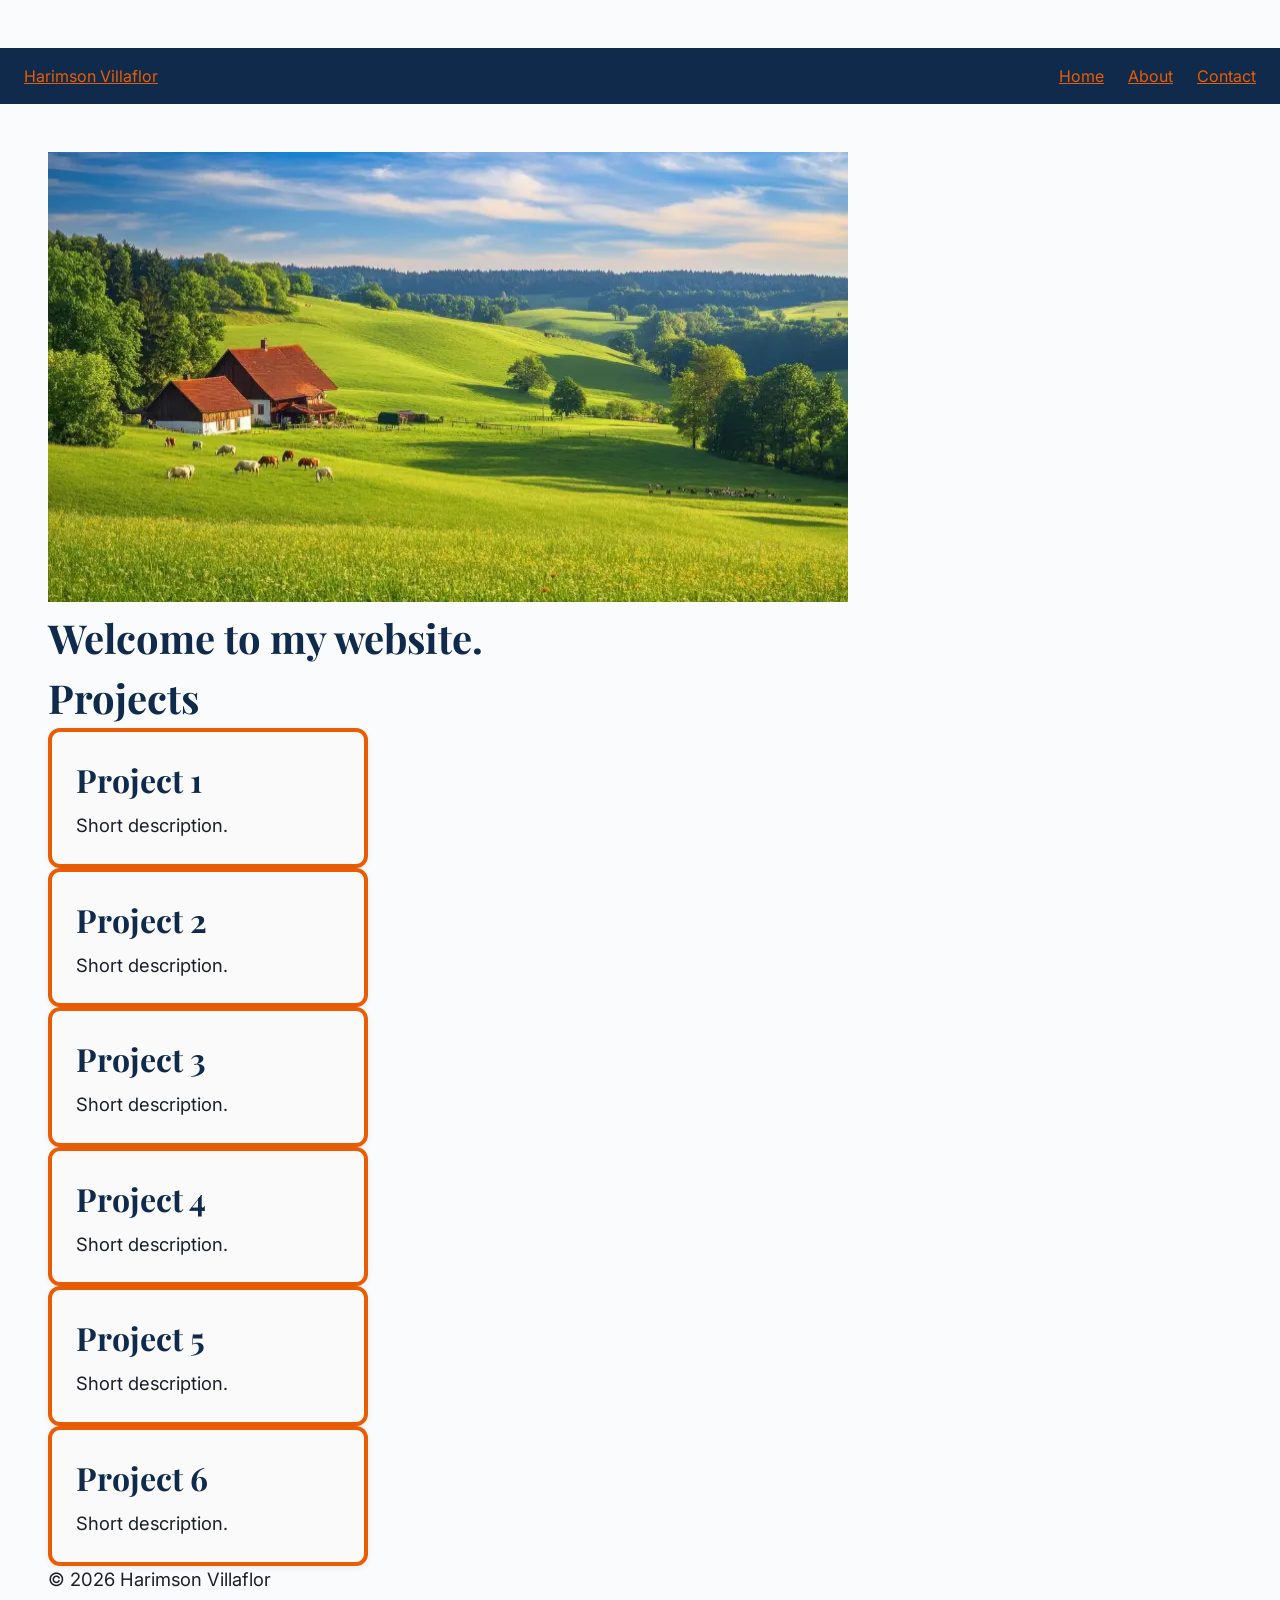
<file: index.html>
<!DOCTYPE html>
<html lang="en">
<head>
<meta charset="UTF-8">
<meta name="viewport" content="width=device-width, initial-scale=1">
<title>Home | Your Name</title>
<meta name="description" content="This is the index page that is pushed to github.com using VSCode terminal.">
<link rel="canonical" href="https://github.com/kiniakoangaccount/module-2-semantic/blob/main/index.html">
<link rel="preconnect" href="https://fonts.googleapis.com">
<link
href="https://fonts.googleapis.com/css2?family=Inter:wght@400;600&family=Playfair+Display:wght@700&display=swap" rel="stylesheet">
<link rel="stylesheet" href="styles.css">
<!-- Open Graph -->
<meta property="og:type" content="website">
<meta property="og:title" content="Home | Harimson Villaflor">
<meta property="og:description" content="This is the index page.">
<meta property="og:image" content="https://github.com/kiniakoangaccount/module-2-semantic/tree/main/assets/countryside-md.jpg">
<meta property="og:url" content="https://github.com/kiniakoangaccount/module-2-semantic/blob/main/index.html">
<!-- Twitter Card -->
<meta name="twitter:card" content="summary_large_image">
</head>
<body>
<header class="site-header">
<a href="index.html" class="logo">Harimson Villaflor</a>
<nav>
<ul class="nav-links">
<li><a href="index.html">Home</a></li>
<li><a href="about.html">About</a></li>
<li><a href="contact.html">Contact</a></li>
</ul>
</nav>
</header>
<main>
    <picture>
<source type="image/webp"
srcset="assets/countryside-sm.webp 400w,
assets/countryside-md.webp 800w,
assets/countryside-lg.webp 1600w"
sizes="(max-width: 600px) 90vw, 800px">
<img src="assets/hero-md.jpg"
alt="Descriptive alt text for what is in the photo"
width="800" height="450"
loading="lazy">
</picture>
<article>
<h2>Welcome to my website.</h2>
</article>
</main>

<section class="projects">
<h2>Projects</h2>
<div class="grid">
<article class="card"><h3>Project 1</h3><p>Short description.</p></article>
<article class="card"><h3>Project 2</h3><p>Short description.</p></article>
<article class="card"><h3>Project 3</h3><p>Short description.</p></article>
<article class="card"><h3>Project 4</h3><p>Short description.</p></article>
<article class="card"><h3>Project 5</h3><p>Short description.</p></article>
<article class="card"><h3>Project 6</h3><p>Short description.</p></article>
</div>
</section>

<footer>
<p>&copy; 2026 Harimson Villaflor</p>
</footer>
</body>
</html>
</file>
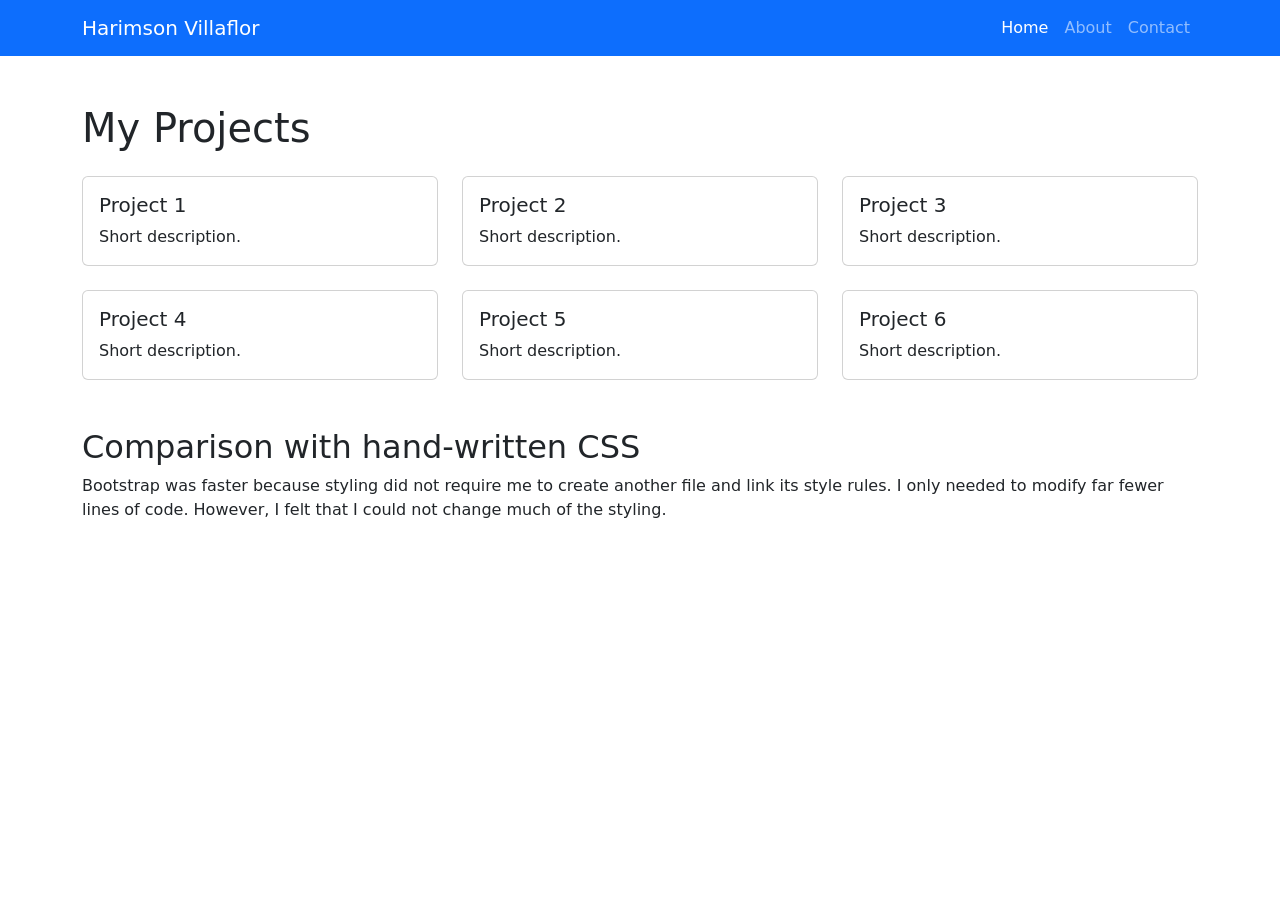
<file: bootstrap-demo/index.html>
<!doctype html>
<html lang="en">
  <head>
    <meta charset="utf-8">
    <meta name="viewport" content="width=device-width, initial-scale=1">
    <meta name="description" content="A responsive Bootstrap 5 project grid demo.">
    <title>Bootstrap Demo | Harimson Villaflor</title>
    <link
      href="https://cdn.jsdelivr.net/npm/bootstrap@5.3.3/dist/css/bootstrap.min.css"
      rel="stylesheet">
  </head>
  <body>
    <nav class="navbar navbar-expand-md navbar-dark bg-primary">
      <div class="container">
        <a class="navbar-brand" href="#">Harimson Villaflor</a>

        <button class="navbar-toggler" type="button" data-bs-toggle="collapse" data-bs-target="#nav" aria-controls="nav" aria-expanded="false" aria-label="Toggle navigation">
          <span class="navbar-toggler-icon"></span>
        </button>

        <div class="collapse navbar-collapse" id="nav">
          <ul class="navbar-nav ms-auto">
            <li class="nav-item"><a class="nav-link active" aria-current="page" href="#home">Home</a></li>
            <li class="nav-item"><a class="nav-link" href="#about">About</a></li>
            <li class="nav-item"><a class="nav-link" href="#contact">Contact</a></li>
          </ul>
        </div>
      </div>
    </nav>

    <main id="home" class="container my-5">
      <h1 class="mb-4">My Projects</h1>
      <div class="row g-4">
        <div class="col-12 col-md-6 col-lg-4"><div class="card h-100"><div class="card-body"><h5 class="card-title">Project 1</h5><p class="card-text">Short description.</p></div></div></div>
        <div class="col-12 col-md-6 col-lg-4"><div class="card h-100"><div class="card-body"><h5 class="card-title">Project 2</h5><p class="card-text">Short description.</p></div></div></div>
        <div class="col-12 col-md-6 col-lg-4"><div class="card h-100"><div class="card-body"><h5 class="card-title">Project 3</h5><p class="card-text">Short description.</p></div></div></div>
        <div class="col-12 col-md-6 col-lg-4"><div class="card h-100"><div class="card-body"><h5 class="card-title">Project 4</h5><p class="card-text">Short description.</p></div></div></div>
        <div class="col-12 col-md-6 col-lg-4"><div class="card h-100"><div class="card-body"><h5 class="card-title">Project 5</h5><p class="card-text">Short description.</p></div></div></div>
        <div class="col-12 col-md-6 col-lg-4"><div class="card h-100"><div class="card-body"><h5 class="card-title">Project 6</h5><p class="card-text">Short description.</p></div></div></div>
      </div>

      <section id="about" class="mt-5">
        <h2>Comparison with hand-written CSS</h2>
        <p>Bootstrap was faster because styling did not require me to create another file and link its style rules. I only needed to modify far fewer lines of code. However, I felt that I could not change much of the styling.</p>
      </section>
    </main>

    <script src="https://cdn.jsdelivr.net/npm/bootstrap@5.3.3/dist/js/bootstrap.bundle.min.js"></script>
  </body>
</html>
</file>
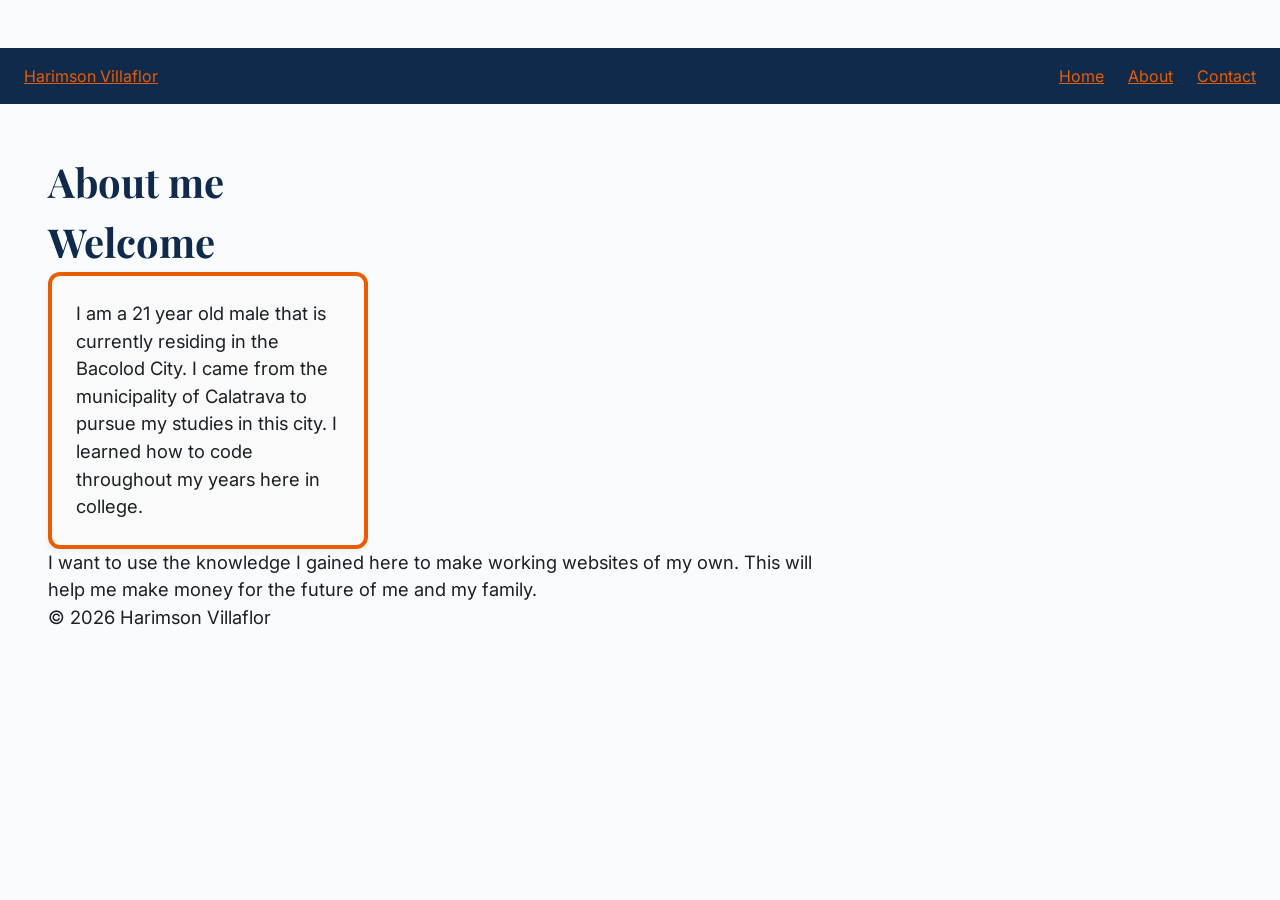
<file: about.html>
<!DOCTYPE html>
<html lang="en">
<head>
<meta charset="UTF-8">
<meta name="viewport" content="width=device-width, initial-scale=1">
<title>Home | Harimson Villaflor</title>
<meta name="description" content="This is the about page that has been pushed using the same method as the index page.">
<link rel="canonical" href="https://github.com/kiniakoangaccount/module-2-semantic/blob/main/about.html">
<link
href="https://fonts.googleapis.com/css2?family=Inter:wght@400;600&family=Playfair+Display:wght@700&display=swap" rel="stylesheet">
<link rel="stylesheet" href="styles.css">
<!-- Open Graph -->
<meta property="og:type" content="website">
<meta property="og:title" content="Home | Harimson Villaflor">
<meta property="og:description" content="This is the about page.">
<meta property="og:image" content="https://github.com/kiniakoangaccount/module-2-semantic/tree/main/assets/countryside-md.jpg">
<meta property="og:url" content="https://github.com/kiniakoangaccount/module-2-semantic/blob/main/about.html">
<!-- Twitter Card -->
<meta name="twitter:card" content="summary_large_image">
</head>
<body>
<header class="site-header">
<a href="index.html" class="logo">Harimson Villaflor</a>
<nav>
<ul class="nav-links">
<li><a href="index.html">Home</a></li>
<li><a href="about.html">About</a></li>
<li><a href="contact.html">Contact</a></li>
</ul>
</nav>
</header>
<main>
<section>
    <h2>About me</h2>
</section>
<article>
<h2>Welcome</h2>
<div class = "card"><p>I am a 21 year old male that is currently residing in the Bacolod City.
I came from the municipality of Calatrava to pursue my studies in this city.
I learned how to code throughout my years here in college.
</p></div>
<p>
I want to use the knowledge I gained here to make working websites of my own.
This will help me make money for the future of me and my family.
</p>
</article>
</main>
<footer>
<p>&copy; 2026 Harimson Villaflor</p>
</footer>
</body>
</html>
</file>
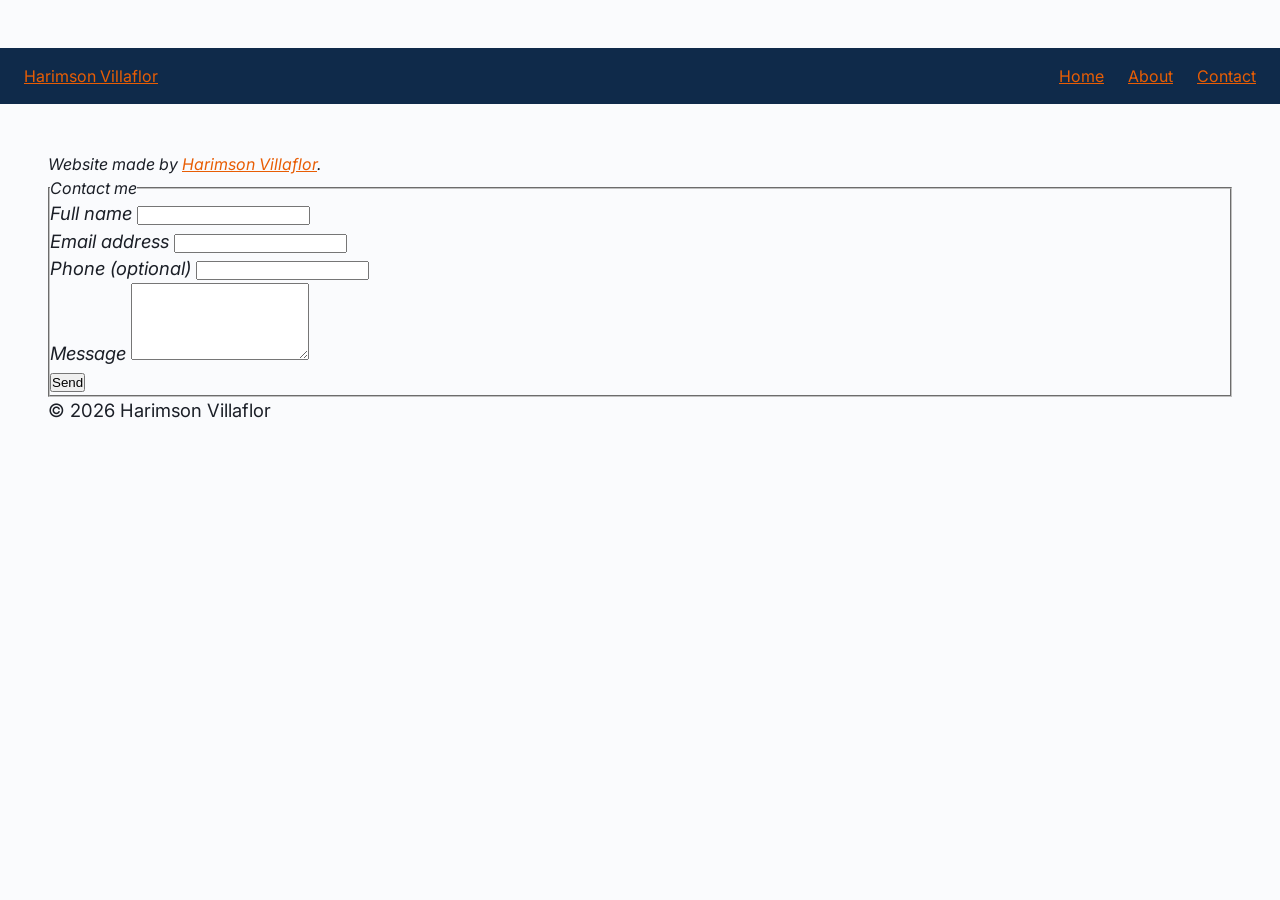
<file: contact.html>
<!DOCTYPE html>
<html lang="en">
<head>
<meta charset="UTF-8">
<meta name="viewport" content="width=device-width, initial-scale=1">
<title>Home | Harimson Villaflor</title>
<meta name="description" content="This is the contact page that was pushed using git commit.">
<link rel="canonical" href="https://github.com/kiniakoangaccount/module-2-semantic/blob/main/contact.html">
<link
href="https://fonts.googleapis.com/css2?family=Inter:wght@400;600&family=Playfair+Display:wght@700&display=swap" rel="stylesheet">
<link rel="stylesheet" href="styles.css">
<!-- Open Graph -->
<meta property="og:type" content="website">
<meta property="og:title" content="Home | Your Name">
<meta property="og:description" content="This is the contact page.">
<meta property="og:image" content="https://github.com/kiniakoangaccount/module-2-semantic/tree/main/assets/countryside-md.jpg">
<meta property="og:url" content="https://github.com/kiniakoangaccount/module-2-semantic/blob/main/contact.html">
<!-- Twitter Card -->
<meta name="twitter:card" content="summary_large_image">
</head>
<body>
<header class="site-header">
<a href="index.html" class="logo">Harimson Villaflor</a>
<nav>
<ul class="nav-links">
<li><a href="index.html">Home</a></li>
<li><a href="about.html">About</a></li>
<li><a href="contact.html">Contact</a></li>
</ul>
</nav>
</header>
<main>
<address>
    Website made by
    <a href="mailto:harimsonvillaflor11@gmail.com">Harimson Villaflor</a>.<br>
    <section>
        <form action="#" method="POST">
<fieldset>
<legend>Contact me</legend>
<p>
<label for="name">Full name</label>
<input type="text" id="name" name="name" required minlength="2">
</p>
<p>
<label for="email">Email address</label>
<input type="email" id="email" name="email" required>
</p>
<p>
<label for="phone">Phone (optional)</label>
<input type="tel" id="phone" name="phone" pattern="[0-9\-\s]{7,}">
</p>
<p>
<label for="message">Message</label>
<textarea id="message" name="message" rows="5" required></textarea>
</p>
<p>
<button type="submit">Send</button>
</p>
</fieldset>
</form>
    </section>
</address>
</main>
<footer>
<p>&copy; 2026 Harimson Villaflor</p>
</footer>
</body>
</html>
</file>
<file: styles.css>
:root {
  --clr-navy: #0F2A4A;
  --clr-accent: #E85D04;
  --clr-text: #1B1F27;
  --clr-muted: #5B6472;
  --clr-bg: #FAFBFD;
  --font-body: "Inter", system-ui, sans-serif;
  --font-heading: "Playfair Display", Georgia, serif;
  --space-xs: 0.5rem;
  --space-sm: 1rem;
  --space-md: 1.5rem;
  --space-lg: 3rem;
}

* { box-sizing: border-box; margin: 0; padding: 0; }

body {
  font-family: var(--font-body);
  color: var(--clr-text);
  background: var(--clr-bg);
  line-height: 1.5;
  padding: var(--space-lg);
  margin: 0 auto;
}

/* 65ch is a good width for reading paragraphs, but it also capped the .grid's
   container at ~650px, so the grid could never physically fit more than
   2-3 columns even on a wide desktop screen. Applying it only to prose
   elements keeps paragraphs readable without also constraining the grid. */
p, li {
  max-width: 65ch;
}

h1, h2, h3 { font-family: var(--font-heading); color: var(--clr-navy); }
h1 { font-size: clamp(2rem, 4vw + 1rem, 4rem); line-height: 1.1; }
h2 { font-size: clamp(1.5rem, 2.5vw + 0.75rem, 2.5rem); }
h3 { font-size: clamp(1.25rem, 2vw + 0.625rem, 2rem); }
p { font-size: clamp(1rem, 0.5vw + 0.85rem, 1.15rem); }

a { color: var(--clr-accent); }

/* Single source of truth for .card — no duplicate/conflicting rule further down */
.card {
  box-sizing: border-box;   /* border/padding counted inside the width, so it never
                                overflows its grid track */
  width: 100%;              /* fills whatever the grid column gives it, instead of
                                a fixed 200px that can't shrink */
  max-width: 320px;         /* optional cap so cards don't stretch too wide on
                                very large columns; drop this if you want full-bleed */
  padding: var(--space-md);
  border: 4px solid var(--clr-accent);
  border-radius: 12px;
  background: rgb(250, 250, 250);
  box-shadow: 0 2px 6px rgba(0, 0, 0, 0.06);
  margin: 0;                 /* grid `gap` handles spacing now, so card-level margin
                                 is redundant and can cause double-gaps */
}
.card h3 { color: var(--clr-navy); margin-bottom: var(--space-xs); }

/* Mobile-first — default styles */
.site-header {
display: flex;
flex-direction: column;
align-items: center;
gap: var(--space-sm);
padding: var(--space-sm);
background: var(--clr-navy);
color: white;
margin: 0 -3rem var(--space-lg);
}
.nav-links {
list-style: none;
display: flex;
flex-direction: column;
align-items: center;
gap: var(--space-sm);
}
/* Enhance for tablet and up */
@media (min-width: 768px) {
.site-header {
flex-direction: row;
justify-content: space-between;
padding: var(--space-sm) var(--space-md);
}
.nav-links {
flex-direction: row;
gap: var(--space-md);
}
}
</file>
